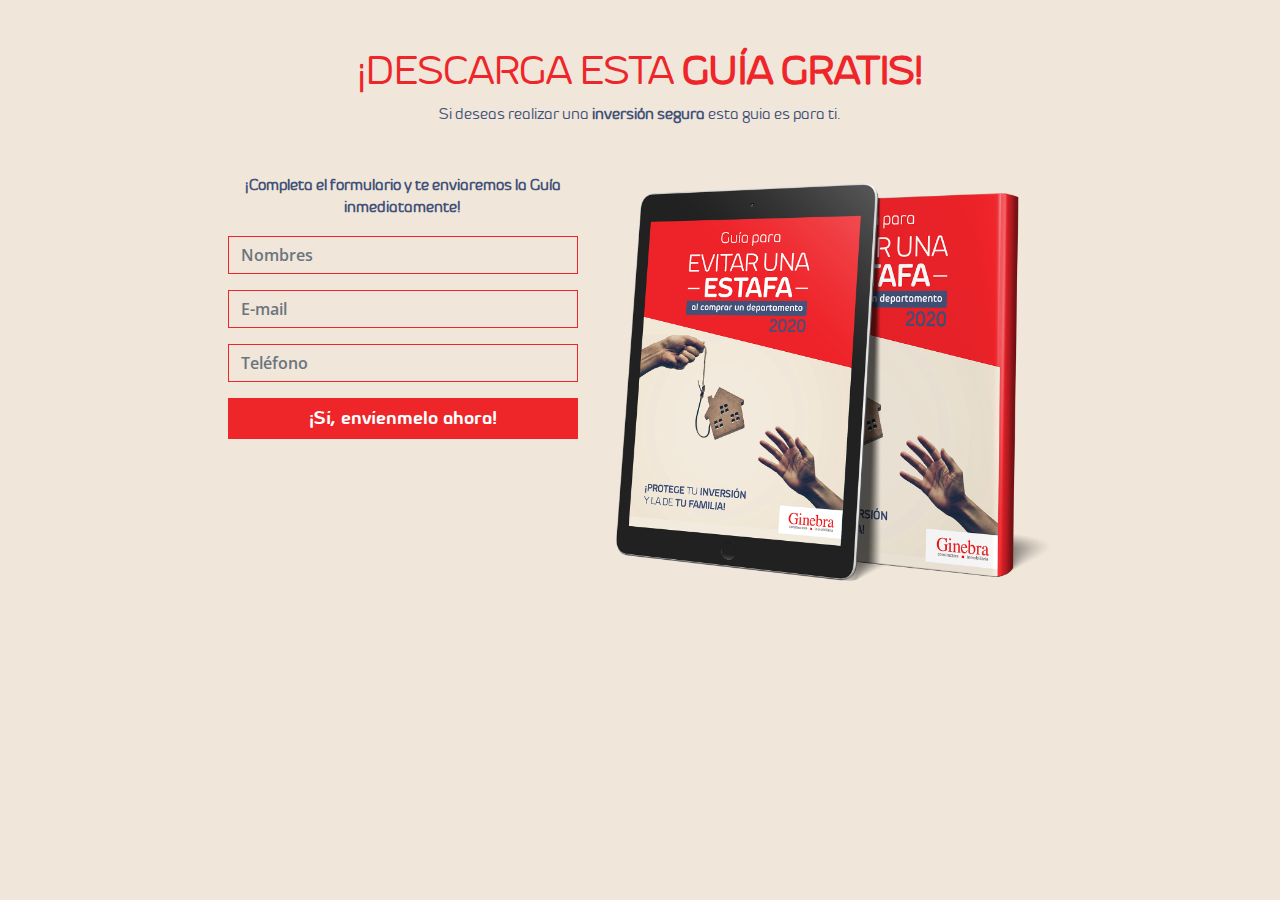
<file: index.html>
<!doctype html>
<html lang="es">

<head>
  <!-- Required meta tags -->
  <meta charset="utf-8">
  <meta name="viewport" content="width=device-width, initial-scale=1, shrink-to-fit=no">

  <!-- Bootstrap CSS -->
  <link rel="stylesheet" href="https://stackpath.bootstrapcdn.com/bootstrap/4.4.1/css/bootstrap.min.css"
    integrity="sha384-Vkoo8x4CGsO3+Hhxv8T/Q5PaXtkKtu6ug5TOeNV6gBiFeWPGFN9MuhOf23Q9Ifjh" crossorigin="anonymous">
  <!-- Google Fonts -->
  <link href="https://fonts.googleapis.com/css?family=Open+Sans&display=swap" rel="stylesheet">
  <!-- CSS -->
  <link rel="stylesheet" href="css/global-dist.css">

  <title>¡DESCARGA ESTA GUÍA GRATIS!</title>
</head>

<body>
  <section class="GuiaContainer mt-5">
    <div class="container">
      <h1 class="text-center text-color">¡DESCARGA ESTA <strong>GUÍA GRATIS!</strong></h1>
      <p class="text-center text-color mb-5">Si deseas realizar una <strong>inversión segura</strong> esta guia es para
        ti.
      </p>
      <div class="row justify-content-center">
        <div class="col-xl-4 col-lg-4 col-md-12 col-sm-12">
          <p class="text-center text-color text-form">¡Completa el formulario y te enviaremos la Guía inmediatamente!
          </p>
          <form action="https://ginebraperu.us4.list-manage.com/subscribe/post" method="POST">
            <input type="hidden" name="u" value="c193e68bd7d7e4ad970696b63">
            <input type="hidden" name="id" value="dcbf4d7734">
            <div class="form-group">
              <input type="text" name="MERGE1" class="form-control" id="exampleInputEmail1" placeholder="Nombres"
                required>
            </div>
            <div class="form-group">
              <input type="email" name="MERGE0" class="form-control" id="exampleInputEmail2" placeholder="E-mail"
                required>
            </div>
            <div class="form-group">
              <input type="text" name="MERGE4" class="form-control" id="exampleInputEmail3" placeholder="Teléfono"
                required>
            </div>
            <div class="form-group">
              <button type="submit" name="submit" class="btn btn-primary btn-block">¡Sí, envíenmelo ahora!</button>
            </div>
          </form>
        </div>
        <div class="col-xl-5 col-lg-6 col-md-12 col-sm-12 text-center">
          <img class="img-fluid" src="images/guia.png" alt="">
        </div>
      </div>
    </div>
  </section>
  <!-- Optional JavaScript -->
  <!-- jQuery first, then Popper.js, then Bootstrap JS -->
  <script src="https://code.jquery.com/jquery-3.4.1.slim.min.js"
    integrity="sha384-J6qa4849blE2+poT4WnyKhv5vZF5SrPo0iEjwBvKU7imGFAV0wwj1yYfoRSJoZ+n" crossorigin="anonymous">
  </script>
  <script src="https://cdn.jsdelivr.net/npm/popper.js@1.16.0/dist/umd/popper.min.js"
    integrity="sha384-Q6E9RHvbIyZFJoft+2mJbHaEWldlvI9IOYy5n3zV9zzTtmI3UksdQRVvoxMfooAo" crossorigin="anonymous">
  </script>
  <script src="https://stackpath.bootstrapcdn.com/bootstrap/4.4.1/js/bootstrap.min.js"
    integrity="sha384-wfSDF2E50Y2D1uUdj0O3uMBJnjuUD4Ih7YwaYd1iqfktj0Uod8GCExl3Og8ifwB6" crossorigin="anonymous">
  </script>
  <!-- Facebook Pixel Code -->
  <script>
    ! function (f, b, e, v, n, t, s) {
      if (f.fbq) return;
      n = f.fbq = function () {
        n.callMethod ?
          n.callMethod.apply(n, arguments) : n.queue.push(arguments)
      };
      if (!f._fbq) f._fbq = n;
      n.push = n;
      n.loaded = !0;
      n.version = '2.0';
      n.queue = [];
      t = b.createElement(e);
      t.async = !0;
      t.src = v;
      s = b.getElementsByTagName(e)[0];
      s.parentNode.insertBefore(t, s)
    }(window, document, 'script',
      'https://connect.facebook.net/en_US/fbevents.js');
    fbq('init', '1032081023817323');
    fbq('track', 'PageView');
  </script>
  <noscript><img height="1" width="1" style="display:none"
      src="https://www.facebook.com/tr?id=1032081023817323&ev=PageView&noscript=1" /></noscript>
  <!-- End Facebook Pixel Code -->

</body>

</html>
</file>
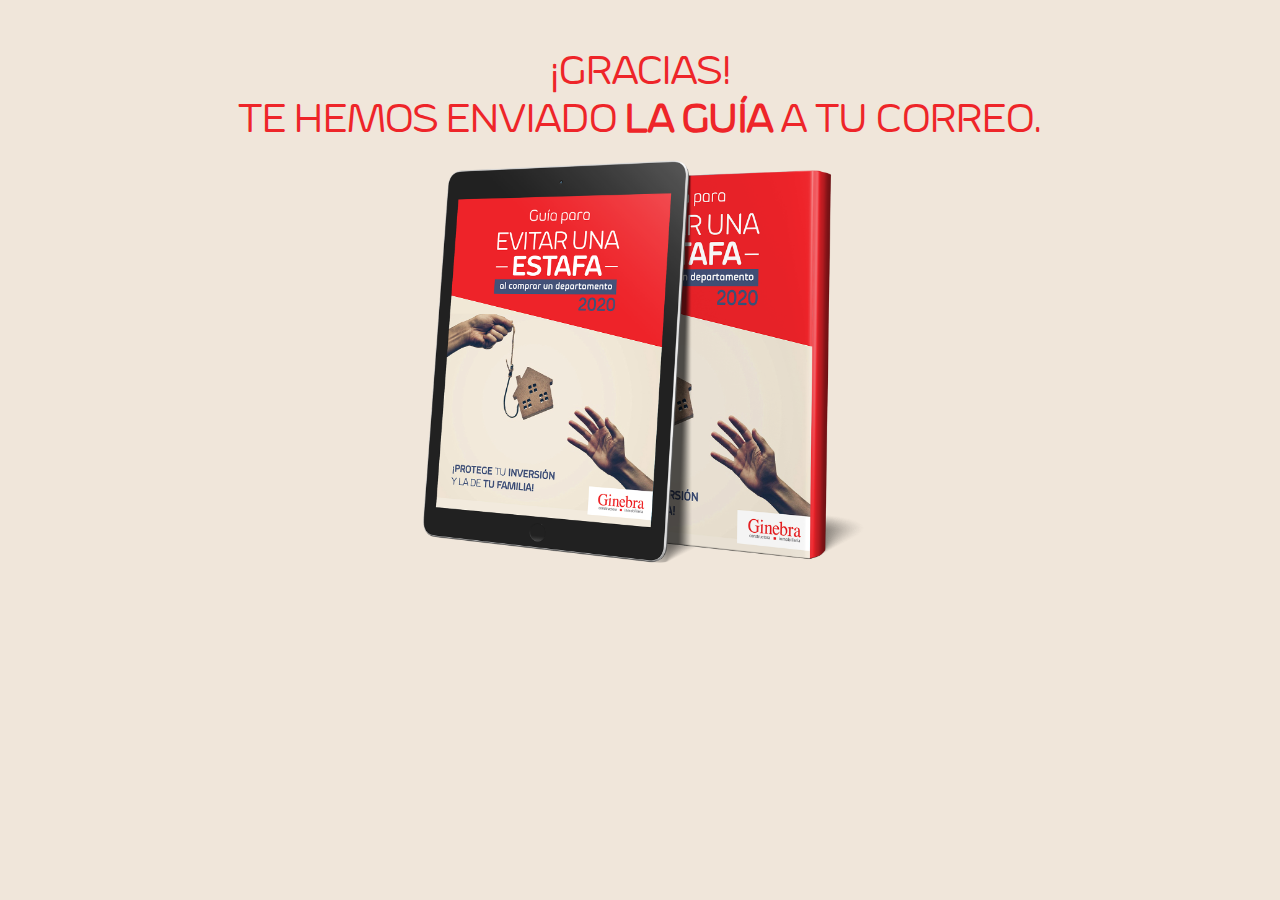
<file: exito.html>
<!doctype html>
<html lang="es">

<head>
    <!-- Required meta tags -->
    <meta charset="utf-8">
    <meta name="viewport" content="width=device-width, initial-scale=1, shrink-to-fit=no">

    <!-- Bootstrap CSS -->
    <link rel="stylesheet" href="https://stackpath.bootstrapcdn.com/bootstrap/4.4.1/css/bootstrap.min.css"
        integrity="sha384-Vkoo8x4CGsO3+Hhxv8T/Q5PaXtkKtu6ug5TOeNV6gBiFeWPGFN9MuhOf23Q9Ifjh" crossorigin="anonymous">
    <!-- Google Fonts -->
    <link href="https://fonts.googleapis.com/css?family=Open+Sans&display=swap" rel="stylesheet">
    <!-- CSS -->
    <link rel="stylesheet" href="css/global-dist.css">

    <title>¡GRACIAS! TE HEMOS ENVIADO LA GUÍA A TU CORREO</title>
</head>

<body>
    <section class="GuiaContainer mt-5">
        <div class="container">
            <h1 class="text-center text-color">¡GRACIAS!<br>TE HEMOS ENVIADO <strong>LA GUÍA</strong> A TU CORREO.</h1>
            <p class="text-center">
                <img class="img-fluid" src="images/guia.png" alt="guia" width="450">
            </p>
        </div>
    </section>
    <!-- Optional JavaScript -->
    <!-- jQuery first, then Popper.js, then Bootstrap JS -->
    <script src="https://code.jquery.com/jquery-3.4.1.slim.min.js"
        integrity="sha384-J6qa4849blE2+poT4WnyKhv5vZF5SrPo0iEjwBvKU7imGFAV0wwj1yYfoRSJoZ+n" crossorigin="anonymous">
    </script>
    <script src="https://cdn.jsdelivr.net/npm/popper.js@1.16.0/dist/umd/popper.min.js"
        integrity="sha384-Q6E9RHvbIyZFJoft+2mJbHaEWldlvI9IOYy5n3zV9zzTtmI3UksdQRVvoxMfooAo" crossorigin="anonymous">
    </script>
    <script src="https://stackpath.bootstrapcdn.com/bootstrap/4.4.1/js/bootstrap.min.js"
        integrity="sha384-wfSDF2E50Y2D1uUdj0O3uMBJnjuUD4Ih7YwaYd1iqfktj0Uod8GCExl3Og8ifwB6" crossorigin="anonymous">
    </script>
</body>

</html>
</file>
<file: css/global-dist.css>
body{background-color:#f0e6da;font-size:15px}.text-color{color:#425178}.text-form{font-family:'byombold';font-weight:600}@font-face{font-family:'bariolbold';src:url("../fonts/bariol_bold-webfont.woff2") format('woff2'), url("../fonts/bariol_bold-webfont.woff") format('woff');font-weight:normal;font-style:normal}@font-face{font-family:'byombold';src:url("../fonts/byom-bold-trial-webfont.woff2") format('woff2'), url("../fonts/byom-bold-trial-webfont.woff") format('woff');font-weight:normal;font-style:normal}@font-face{font-family:'byomlight';src:url("../fonts/byom-light-trial-webfont.woff2") format('woff2'), url("../fonts/byom-light-trial-webfont.woff") format('woff');font-weight:normal;font-style:normal}@font-face{font-family:'byomregular';src:url("../fonts/byom-regular-trial-webfont.woff2") format('woff2'), url("../fonts/byom-regular-trial-webfont.woff") format('woff');font-weight:normal;font-style:normal}.GuiaContainer{height:100%}.GuiaContainer h1{color:#ee2529;font-family:'byomregular'}.GuiaContainer p{font-family:'byomregular'}.GuiaContainer .form-control{color:#425178;background-color:transparent;border:1px solid #ee2529;border-radius:0rem;font-family:'Open Sans', sans-serif;font-weight:600}.GuiaContainer .form-control.form-control:focus{-webkit-box-shadow:none;box-shadow:none}.GuiaContainer .form-control input{font-family:'Open Sans', sans-serif}.btn-primary{background-color:#ee2529;border-color:#ee2529;border-radius:0rem;font-family:'byombold';font-size:18px;font-weight:700}.btn-primary:hover{background-color:#ee2529;border-color:#ee2529}.btn-primary:not(:disabled):not(.disabled):active{background-color:#ee2529;border-color:#ee2529}.btn-primary:focus{background-color:#ee2529;border-color:#ee2529;-webkit-box-shadow:none;box-shadow:none}
</file>
